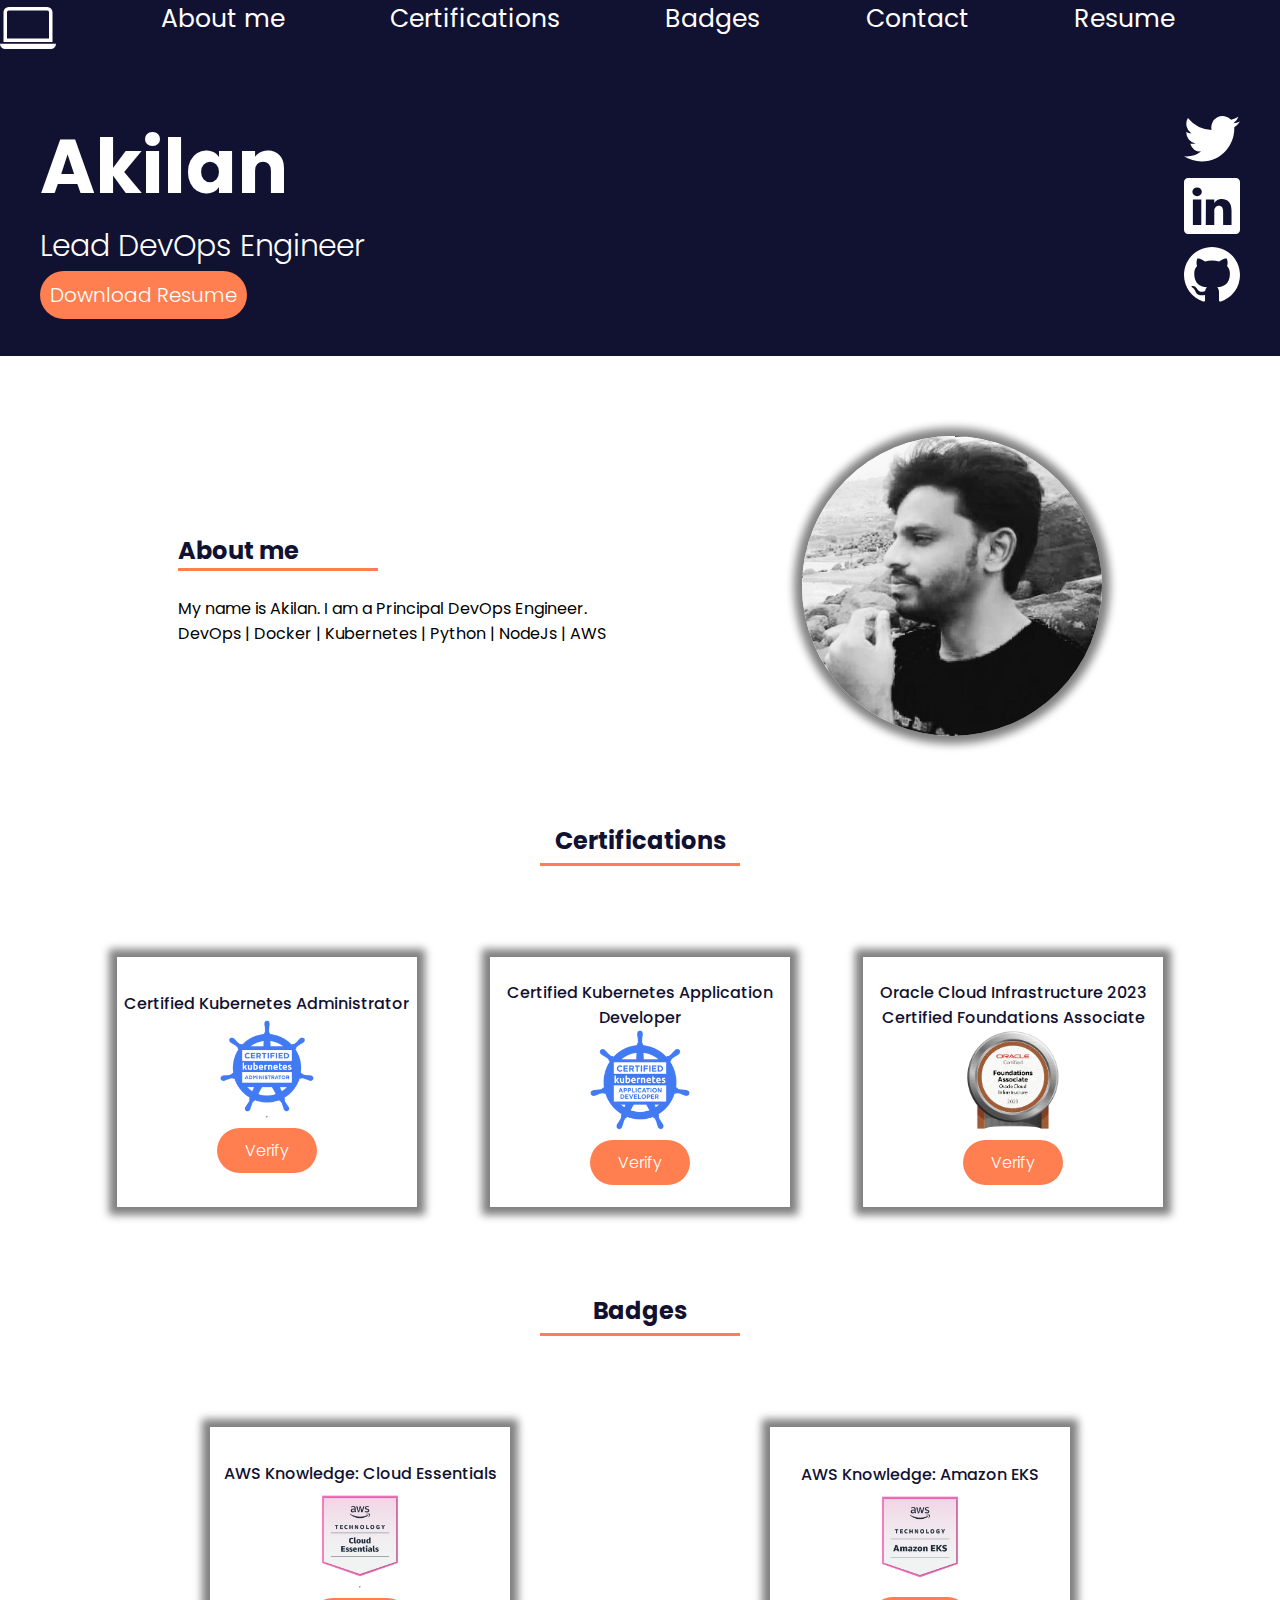
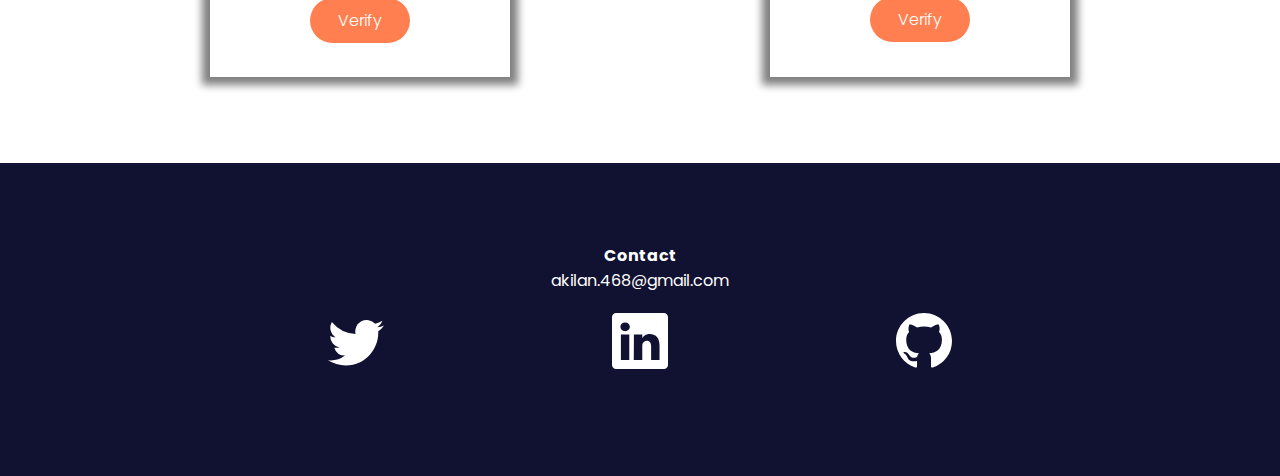
<file: index.html>
<!DOCTYPE html>
<html lang="en">
  <head>
    <meta charset="UTF-8" />
    <meta http-equiv="X-UA-Compatible" content="IE=edge" />
    <meta name="viewport" content="width=device-width, initial-scale=1.0" />
    <title>Akilan - DevOps</title>
    <link rel="stylesheet" href="css/style.css" />
    <link rel="preconnect" href="https://fonts.gstatic.com" />
    <link rel="preconnect" href="https://fonts.gstatic.com" />
    <link
      href="https://fonts.googleapis.com/css2?family=Poppins:wght@300;400;500;600;700;800&display=swap"
      rel="stylesheet"
    />
  </head>

  <body>
    <div class="progress"></div>
    <div class="progress_y"></div>
    <section class="hero">
      <div id="humburger" class="humburger">
        <svg
          xmlns="http://www.w3.org/2000/svg"
          width="45"
          height="35"
          fill="white"
          class="bi bi-list"
          viewBox="0 0 16 16"
        >
          <path
            fill-rule="evenodd"
            d="M2.5 12a.5.5 0 0 1 .5-.5h10a.5.5 0 0 1 0 1H3a.5.5 0 0 1-.5-.5zm0-4a.5.5 0 0 1 .5-.5h10a.5.5 0 0 1 0 1H3a.5.5 0 0 1-.5-.5zm0-4a.5.5 0 0 1 .5-.5h10a.5.5 0 0 1 0 1H3a.5.5 0 0 1-.5-.5z"
          />
        </svg>
      </div>
      <nav>
        <div class="logo">
          <svg
            xmlns="http://www.w3.org/2000/svg"
            width="56"
            height="56"
            fill="currentColor"
            class="bi bi-laptop"
            viewBox="0 0 16 16"
          >
            <path
              d="M13.5 3a.5.5 0 0 1 .5.5V11H2V3.5a.5.5 0 0 1 .5-.5h11zm-11-1A1.5 1.5 0 0 0 1 3.5V12h14V3.5A1.5 1.5 0 0 0 13.5 2h-11zM0 12.5h16a1.5 1.5 0 0 1-1.5 1.5h-13A1.5 1.5 0 0 1 0 12.5z"
            />
          </svg>
        </div>
        <ul id="nav-list">
          <li><a href="#about-section">About me</a></li>
          <li><a href="#cert-section">Certifications</a></li>
          <li><a href="#badge-section">Badges</a></li>
          <li><a href="#contact-section">Contact</a></li>
          <li><a href="resume.html">Resume</a></li>
        </ul>
      </nav>
      <div class="hero-area">
        <div class="hero-text">
          <h1>Akilan</h1>
          <p>Lead DevOps Engineer</p>
          <a class="button" href="images/Akilan-DevOps-Kubernetes-CV.pdf"
            >Download Resume</a
          >
        </div>
        <div class="socials">
          <div>
            <a
              class="social"
              href="https://twitter.com/Akilan468"
              target="_blank"
            >
              <svg
                xmlns="http://www.w3.org/2000/svg"
                width="56"
                height="56"
                fill="white"
                class="bi bi-twitter"
                viewBox="0 0 16 16"
              >
                <path
                  d="M5.026 15c6.038 0 9.341-5.003 9.341-9.334 0-.14 0-.282-.006-.422A6.685 6.685 0 0 0 16 3.542a6.658 6.658 0 0 1-1.889.518 3.301 3.301 0 0 0 1.447-1.817 6.533 6.533 0 0 1-2.087.793A3.286 3.286 0 0 0 7.875 6.03a9.325 9.325 0 0 1-6.767-3.429 3.289 3.289 0 0 0 1.018 4.382A3.323 3.323 0 0 1 .64 6.575v.045a3.288 3.288 0 0 0 2.632 3.218 3.203 3.203 0 0 1-.865.115 3.23 3.23 0 0 1-.614-.057 3.283 3.283 0 0 0 3.067 2.277A6.588 6.588 0 0 1 .78 13.58a6.32 6.32 0 0 1-.78-.045A9.344 9.344 0 0 0 5.026 15z"
                />
              </svg>
            </a>
          </div>
          <div>
            <a
              class="social"
              href="https://www.linkedin.com/in/akilans/"
              target="_blank"
            >
              <svg
                xmlns="http://www.w3.org/2000/svg"
                width="56"
                height="56"
                fill="white"
                class="bi bi-linkedin"
                viewBox="0 0 16 16"
              >
                <path
                  d="M0 1.146C0 .513.526 0 1.175 0h13.65C15.474 0 16 .513 16 1.146v13.708c0 .633-.526 1.146-1.175 1.146H1.175C.526 16 0 15.487 0 14.854V1.146zm4.943 12.248V6.169H2.542v7.225h2.401zm-1.2-8.212c.837 0 1.358-.554 1.358-1.248-.015-.709-.52-1.248-1.342-1.248-.822 0-1.359.54-1.359 1.248 0 .694.521 1.248 1.327 1.248h.016zm4.908 8.212V9.359c0-.216.016-.432.08-.586.173-.431.568-.878 1.232-.878.869 0 1.216.662 1.216 1.634v3.865h2.401V9.25c0-2.22-1.184-3.252-2.764-3.252-1.274 0-1.845.7-2.165 1.193v.025h-.016a5.54 5.54 0 0 1 .016-.025V6.169h-2.4c.03.678 0 7.225 0 7.225h2.4z"
                />
              </svg>
            </a>
          </div>
          <div>
            <a
              class="social"
              href="https://github.com/akilans/"
              target="_blank"
            >
              <svg
                xmlns="http://www.w3.org/2000/svg"
                width="56"
                height="56"
                fill="white"
                class="bi bi-github"
                viewBox="0 0 16 16"
              >
                <path
                  d="M8 0C3.58 0 0 3.58 0 8c0 3.54 2.29 6.53 5.47 7.59.4.07.55-.17.55-.38 0-.19-.01-.82-.01-1.49-2.01.37-2.53-.49-2.69-.94-.09-.23-.48-.94-.82-1.13-.28-.15-.68-.52-.01-.53.63-.01 1.08.58 1.23.82.72 1.21 1.87.87 2.33.66.07-.52.28-.87.51-1.07-1.78-.2-3.64-.89-3.64-3.95 0-.87.31-1.59.82-2.15-.08-.2-.36-1.02.08-2.12 0 0 .67-.21 2.2.82.64-.18 1.32-.27 2-.27.68 0 1.36.09 2 .27 1.53-1.04 2.2-.82 2.2-.82.44 1.1.16 1.92.08 2.12.51.56.82 1.27.82 2.15 0 3.07-1.87 3.75-3.65 3.95.29.25.54.73.54 1.48 0 1.07-.01 1.93-.01 2.2 0 .21.15.46.55.38A8.012 8.012 0 0 0 16 8c0-4.42-3.58-8-8-8z"
                />
              </svg>
            </a>
          </div>
        </div>
      </div>
    </section>

    <section id="about-section">
      <div class="about-area">
        <div class="information">
          <div>
            <h2>About me</h2>
            <div class="line"></div>
          </div>
          <br />
          <p>My name is Akilan. I am a Principal DevOps Engineer.</p>
          <p>DevOps | Docker | Kubernetes | Python | NodeJs | AWS</p>
        </div>

        <div class="avatar">
          <img src="images/akilan.jpeg" />
        </div>
      </div>
    </section>

    <section id="cert-section" class="cert-section">
      <div>
        <h2>Certifications</h2>
        <div class="line"></div>
      </div>

      <div class="certifications">
        <div class="cert">
          <h4>Certified Kubernetes Administrator</h4>
          <img src="images/logo_cka.png" />
          <hr />
          <a
            class="verify-button"
            href="https://www.youracclaim.com/badges/a66ec4e4-86b6-4722-be13-3744ed764998/linked_in_profile"
            target="_blank"
            >Verify</a
          >
        </div>
        <div class="cert">
          <h4>Certified Kubernetes Application Developer</h4>
          <img src="images/logo_ckad.png" />
          <a
            class="verify-button"
            href="https://www.youracclaim.com/badges/920e7de9-6ec0-405c-a5a6-65ee9114ed0f/linked_in_profile"
            target="_blank"
            >Verify</a
          >
        </div>
        <div class="cert">
          <h4>
            Oracle Cloud Infrastructure 2023 Certified Foundations Associate
          </h4>
          <img src="images/oci_foundation.png" />
          <a
            class="verify-button"
            href="https://catalog-education.oracle.com/pls/certview/sharebadge?id=BD5A537765E725DFD934C23E7CBBB7E0CFA1915DA58BA8D2B6BC330225EB894B"
            target="_blank"
            >Verify</a
          >
        </div>
      </div>
    </section>

    <section id="badge-section" class="badge-section">
      <div>
        <h2>Badges</h2>
        <div class="line"></div>
      </div>

      <div class="badges">
        <div class="badge">
          <h4>AWS Knowledge: Cloud Essentials</h4>
          <img src="images/aws-essentials.png" />
          <hr />
          <a
            class="verify-button"
            href="https://www.credly.com/earner/earned/badge/4625524e-0182-421e-8260-36d8d46342df"
            target="_blank"
            >Verify</a
          >
        </div>
        <div class="badge">
          <h4>AWS Knowledge: Amazon EKS</h4>
          <img src="images/eks.png" />
          <a
            class="verify-button"
            href="https://www.credly.com/earner/earned/badge/311fedb4-b49c-4187-8f48-3cd529ccef06"
            target="_blank"
            >Verify</a
          >
        </div>
      </div>
    </section>

    <footer id="contact-section">
      <div class="contact-email">
        <h4>Contact</h4>
        <p>akilan.468@gmail.com</p>
      </div>
      <div class="social-icons">
        <div>
          <a
            class="social"
            href="https://twitter.com/Akilan468"
            target="_blank"
          >
            <svg
              xmlns="http://www.w3.org/2000/svg"
              width="56"
              height="56"
              fill="white"
              class="bi bi-twitter"
              viewBox="0 0 16 16"
            >
              <path
                d="M5.026 15c6.038 0 9.341-5.003 9.341-9.334 0-.14 0-.282-.006-.422A6.685 6.685 0 0 0 16 3.542a6.658 6.658 0 0 1-1.889.518 3.301 3.301 0 0 0 1.447-1.817 6.533 6.533 0 0 1-2.087.793A3.286 3.286 0 0 0 7.875 6.03a9.325 9.325 0 0 1-6.767-3.429 3.289 3.289 0 0 0 1.018 4.382A3.323 3.323 0 0 1 .64 6.575v.045a3.288 3.288 0 0 0 2.632 3.218 3.203 3.203 0 0 1-.865.115 3.23 3.23 0 0 1-.614-.057 3.283 3.283 0 0 0 3.067 2.277A6.588 6.588 0 0 1 .78 13.58a6.32 6.32 0 0 1-.78-.045A9.344 9.344 0 0 0 5.026 15z"
              />
            </svg>
          </a>
        </div>
        <div>
          <a
            class="social"
            href="https://www.linkedin.com/in/akilans/"
            target="_blank"
          >
            <svg
              xmlns="http://www.w3.org/2000/svg"
              width="56"
              height="56"
              fill="white"
              class="bi bi-linkedin"
              viewBox="0 0 16 16"
            >
              <path
                d="M0 1.146C0 .513.526 0 1.175 0h13.65C15.474 0 16 .513 16 1.146v13.708c0 .633-.526 1.146-1.175 1.146H1.175C.526 16 0 15.487 0 14.854V1.146zm4.943 12.248V6.169H2.542v7.225h2.401zm-1.2-8.212c.837 0 1.358-.554 1.358-1.248-.015-.709-.52-1.248-1.342-1.248-.822 0-1.359.54-1.359 1.248 0 .694.521 1.248 1.327 1.248h.016zm4.908 8.212V9.359c0-.216.016-.432.08-.586.173-.431.568-.878 1.232-.878.869 0 1.216.662 1.216 1.634v3.865h2.401V9.25c0-2.22-1.184-3.252-2.764-3.252-1.274 0-1.845.7-2.165 1.193v.025h-.016a5.54 5.54 0 0 1 .016-.025V6.169h-2.4c.03.678 0 7.225 0 7.225h2.4z"
              />
            </svg>
          </a>
        </div>
        <div>
          <a class="social" href="https://github.com/akilans/" target="_blank">
            <svg
              xmlns="http://www.w3.org/2000/svg"
              width="56"
              height="56"
              fill="white"
              class="bi bi-github"
              viewBox="0 0 16 16"
            >
              <path
                d="M8 0C3.58 0 0 3.58 0 8c0 3.54 2.29 6.53 5.47 7.59.4.07.55-.17.55-.38 0-.19-.01-.82-.01-1.49-2.01.37-2.53-.49-2.69-.94-.09-.23-.48-.94-.82-1.13-.28-.15-.68-.52-.01-.53.63-.01 1.08.58 1.23.82.72 1.21 1.87.87 2.33.66.07-.52.28-.87.51-1.07-1.78-.2-3.64-.89-3.64-3.95 0-.87.31-1.59.82-2.15-.08-.2-.36-1.02.08-2.12 0 0 .67-.21 2.2.82.64-.18 1.32-.27 2-.27.68 0 1.36.09 2 .27 1.53-1.04 2.2-.82 2.2-.82.44 1.1.16 1.92.08 2.12.51.56.82 1.27.82 2.15 0 3.07-1.87 3.75-3.65 3.95.29.25.54.73.54 1.48 0 1.07-.01 1.93-.01 2.2 0 .21.15.46.55.38A8.012 8.012 0 0 0 16 8c0-4.42-3.58-8-8-8z"
              />
            </svg>
          </a>
        </div>
      </div>
    </footer>
    <script src="js/app.js"></script>
  </body>
</html>
</file>
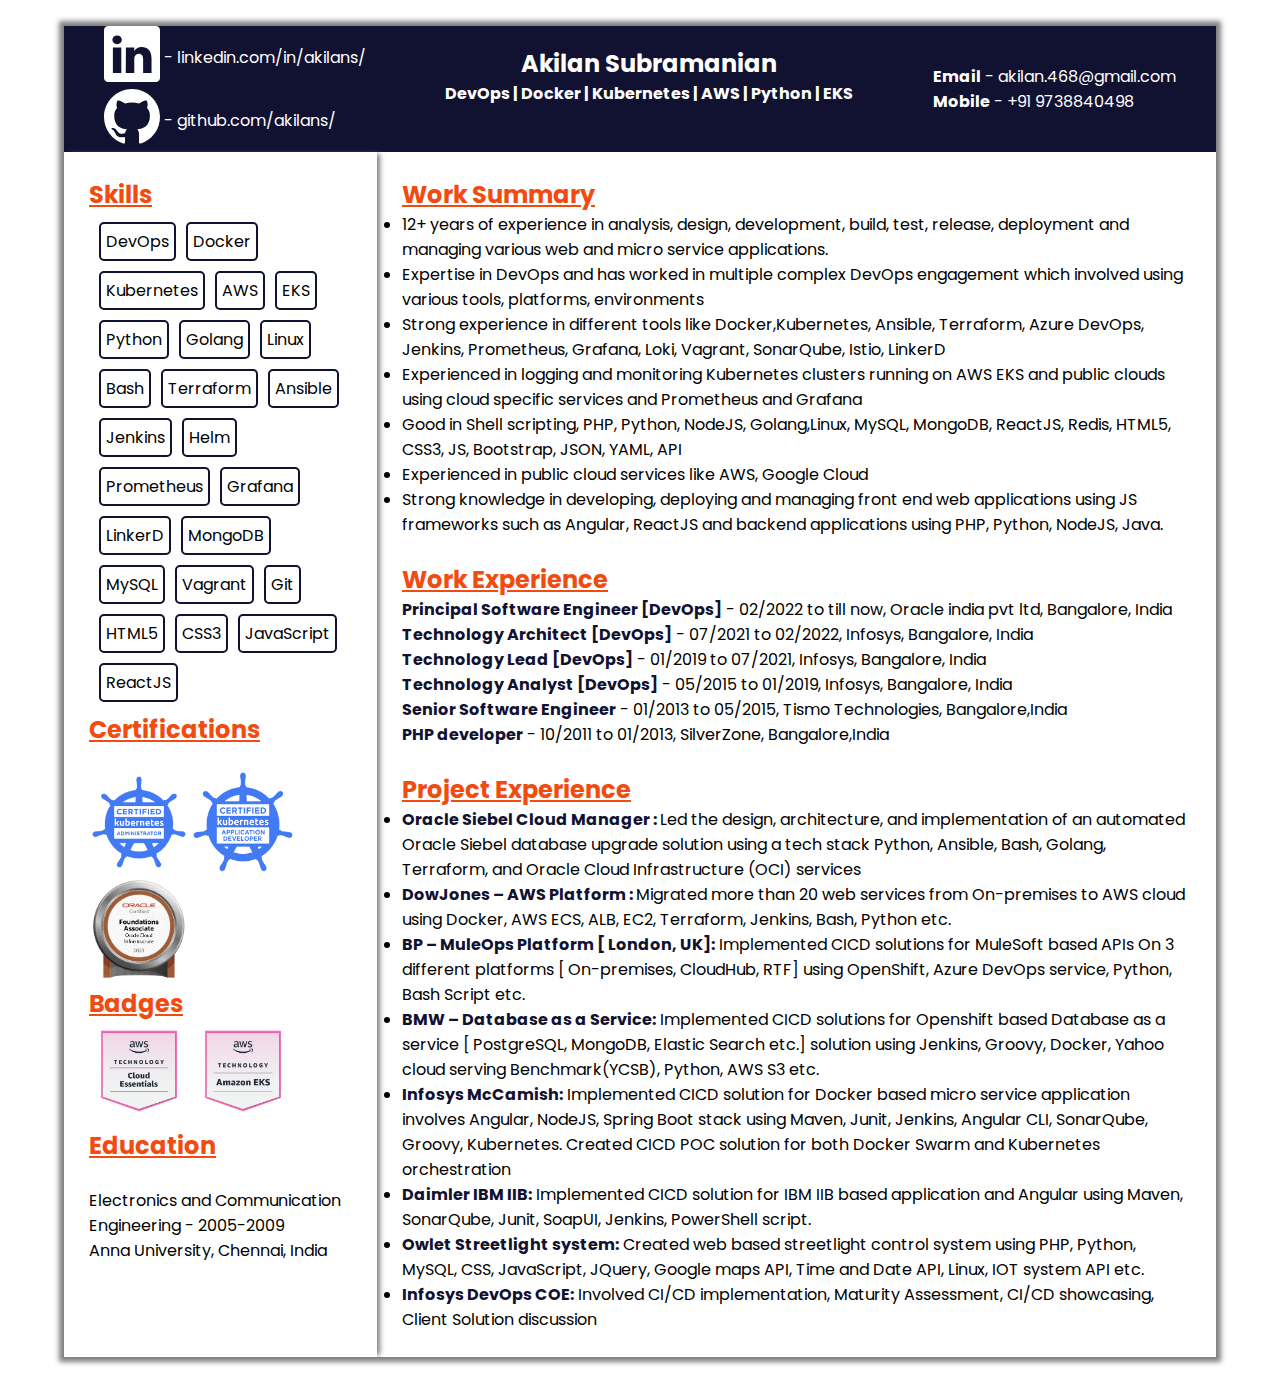
<file: resume.html>
<!DOCTYPE html>
<html lang="en">

<head>
    <meta charset="UTF-8">
    <meta http-equiv="X-UA-Compatible" content="IE=edge">
    <meta name="viewport" content="width=device-width, initial-scale=1.0">
    <title>Akilan-DevOps-Kubernetes-CV</title>
    <link rel="stylesheet" href="css/cv-style.css">
    <link rel="preconnect" href="https://fonts.gstatic.com">
    <link rel="preconnect" href="https://fonts.gstatic.com">
    <link href="https://fonts.googleapis.com/css2?family=Poppins:wght@300;400;500;600;700;800&display=swap"
        rel="stylesheet">
</head>

<body>
    <div class="main">
        <section class="header">

            <div class="socials">
                <div>
                    <span class="icon"><svg xmlns="http://www.w3.org/2000/svg" width="56" height="56" fill="white"
                            class="bi bi-linkedin" viewBox="0 0 16 16">
                            <path
                                d="M0 1.146C0 .513.526 0 1.175 0h13.65C15.474 0 16 .513 16 1.146v13.708c0 .633-.526 1.146-1.175 1.146H1.175C.526 16 0 15.487 0 14.854V1.146zm4.943 12.248V6.169H2.542v7.225h2.401zm-1.2-8.212c.837 0 1.358-.554 1.358-1.248-.015-.709-.52-1.248-1.342-1.248-.822 0-1.359.54-1.359 1.248 0 .694.521 1.248 1.327 1.248h.016zm4.908 8.212V9.359c0-.216.016-.432.08-.586.173-.431.568-.878 1.232-.878.869 0 1.216.662 1.216 1.634v3.865h2.401V9.25c0-2.22-1.184-3.252-2.764-3.252-1.274 0-1.845.7-2.165 1.193v.025h-.016a5.54 5.54 0 0 1 .016-.025V6.169h-2.4c.03.678 0 7.225 0 7.225h2.4z" />
                        </svg></span>

                    <a class="social" href="https://linkedin.com/in/akilans/" target="_blank">
                        - linkedin.com/in/akilans/
                    </a>
                </div>
                <div>
                    <span class="icon"> <svg xmlns="http://www.w3.org/2000/svg" width="56" height="56" fill="white"
                            class="bi bi-github" viewBox="0 0 16 16">
                            <path
                                d="M8 0C3.58 0 0 3.58 0 8c0 3.54 2.29 6.53 5.47 7.59.4.07.55-.17.55-.38 0-.19-.01-.82-.01-1.49-2.01.37-2.53-.49-2.69-.94-.09-.23-.48-.94-.82-1.13-.28-.15-.68-.52-.01-.53.63-.01 1.08.58 1.23.82.72 1.21 1.87.87 2.33.66.07-.52.28-.87.51-1.07-1.78-.2-3.64-.89-3.64-3.95 0-.87.31-1.59.82-2.15-.08-.2-.36-1.02.08-2.12 0 0 .67-.21 2.2.82.64-.18 1.32-.27 2-.27.68 0 1.36.09 2 .27 1.53-1.04 2.2-.82 2.2-.82.44 1.1.16 1.92.08 2.12.51.56.82 1.27.82 2.15 0 3.07-1.87 3.75-3.65 3.95.29.25.54.73.54 1.48 0 1.07-.01 1.93-.01 2.2 0 .21.15.46.55.38A8.012 8.012 0 0 0 16 8c0-4.42-3.58-8-8-8z" />
                        </svg></span>

                    <a class="social" href="https://github.com/akilans/" target="_blank">
                        - github.com/akilans/
                    </a>
                </div>
            </div>

            <div class="avatar">
                <h2>Akilan Subramanian</h2>
                <h4>DevOps | Docker | Kubernetes | AWS | Python | EKS</h4>
                <br>
            </div>

            <div class="contact">
                <p><strong>Email</strong> - akilan.468@gmail.com</p>
                <p><strong>Mobile</strong> - +91 9738840498</p>
            </div>



        </section>
        <section class="intro">
            <div class="left-intro">
                <h2><u>Skills</u></h2>
                <div class="badges">
                    <span class="badge">DevOps</span>
                    <span class="badge">Docker</span>
                    <span class="badge">Kubernetes</span>
                    <span class="badge">AWS</span>
                    <span class="badge">EKS</span>
                    <span class="badge">Python</span>
                    <span class="badge">Golang</span>
                    <span class="badge">Linux</span>
                    <span class="badge">Bash</span>
                    <span class="badge">Terraform</span>
                    <span class="badge">Ansible</span>
                    <span class="badge">Jenkins</span>
                    <span class="badge">Helm</span>
                    <span class="badge">Prometheus</span>
                    <span class="badge">Grafana</span>
                    <span class="badge">LinkerD</span>
                    <span class="badge">MongoDB</span>
                    <span class="badge">MySQL</span>
                    <span class="badge">Vagrant</span>
                    <span class="badge">Git</span>
                    <span class="badge">HTML5</span>
                    <span class="badge">CSS3</span>
                    <span class="badge">JavaScript</span>
                    <span class="badge">ReactJS</span>
                </div>

                <div class="cert-images">
                    <h2><u>Certifications</u></h2>
                    <br>
                    <img src="images/logo_cka.png" />
                    <img src="images/logo_ckad.png" />
                    <img src="images/oci_foundation.png" />
                </div>

                <div class="badges-logo">
                    <h2><u>Badges</u></h2>
                    <img src="images/aws-essentials.png" />
                    <img src="images/eks.png" />
                </div>

                <div>
                    <h2><u>Education</u></h2>
                    <h4>Bachelor of Engineering</h4>
                    <p>Electronics and Communication Engineering - 2005-2009</p>
                    <p>Anna University, Chennai, India</p>
                </div>

            </div>

            <div class="right-intro">

                <div class="work-summary">

                    <h2><u>Work Summary</u></h2>
                    <ul>
                        <li>12+ years of experience in analysis, design, development, build, test, release,
                            deployment and managing various web and micro service applications.</li>
                        <li>Expertise in DevOps and has worked in multiple complex DevOps
                            engagement which involved using various tools, platforms, environments</li>
                        <li>Strong experience in different tools like Docker,Kubernetes, Ansible, Terraform, Azure
                            DevOps, Jenkins,
                            Prometheus, Grafana, Loki, Vagrant, SonarQube, Istio, LinkerD</li>
                        <li>Experienced in logging and monitoring Kubernetes clusters running on AWS EKS and public clouds using cloud specific services and Prometheus and Grafana</li>
                        <li>Good in Shell scripting, PHP, Python, NodeJS, Golang,Linux,
                            MySQL, MongoDB, ReactJS, Redis, HTML5, CSS3, JS, Bootstrap, JSON, YAML, API
                        </li>
                        <li>Experienced in public cloud services like AWS, Google Cloud</li>
                        <li>Strong knowledge in developing, deploying and managing front end web
                            applications using JS frameworks such as Angular, ReactJS and backend
                            applications using PHP, Python, NodeJS, Java.</li>
                    </ul>

                </div>

                <br>

                <div class="work-experience">

                    <h2><u>Work Experience</u></h2>
                    <p>
                        <strong>Principal Software Engineer [DevOps]</strong> - 02/2022 to till now, Oracle india pvt ltd, Bangalore,
                        India<br>
                        <strong>Technology Architect [DevOps]</strong> - 07/2021 to 02/2022, Infosys, Bangalore,
                        India<br>
                        <strong>Technology Lead [DevOps]</strong> - 01/2019 to 07/2021, Infosys, Bangalore,
                        India<br>
                        <strong>Technology Analyst [DevOps]</strong> - 05/2015 to 01/2019, Infosys, Bangalore,
                        India<br>
                        <strong>Senior Software Engineer</strong> - 01/2013 to 05/2015, Tismo Technologies,
                        Bangalore,India
                        <br><strong>PHP developer</strong> - 10/2011 to 01/2013, SilverZone,
                        Bangalore,India
                    </p>

                    <br>
                </div>

                <div>
                    <h2><u>Project Experience</u></h2>
                    <ul>
                        <li><strong>Oracle Siebel Cloud Manager : </strong>Led the design, architecture, and implementation of an automated Oracle Siebel database upgrade solution using a tech stack Python, Ansible, Bash, Golang, Terraform, and Oracle Cloud Infrastructure (OCI) services
                        </li>
                        <li><strong>DowJones – AWS Platform : </strong>Migrated more than 20 web services from
                            On-premises to AWS cloud using Docker, AWS ECS, ALB, EC2, Terraform, Jenkins, Bash, Python
                            etc.
                        </li>
                        <li><strong>BP – MuleOps Platform [ London, UK]:</strong> Implemented CICD solutions for
                            MuleSoft based APIs On 3 different platforms [ On-premises, CloudHub,
                            RTF] using OpenShift, Azure DevOps service, Python, Bash Script etc.</li>
                        <li><strong>BMW – Database as a Service:</strong> Implemented CICD solutions for Openshift
                            based Database as a service [ PostgreSQL, MongoDB, Elastic Search etc.]
                            solution using Jenkins, Groovy, Docker, Yahoo cloud serving
                            Benchmark(YCSB), Python, AWS S3 etc.</li>
                        <li><strong>Infosys McCamish:</strong> Implemented CICD solution for Docker based micro
                            service application involves Angular, NodeJS, Spring Boot stack using
                            Maven, Junit, Jenkins, Angular CLI, SonarQube, Groovy, Kubernetes.
                            Created CICD POC solution for both Docker Swarm and Kubernetes
                            orchestration</li>
                        <li><strong>Daimler IBM IIB:</strong> Implemented CICD solution for IBM IIB based application
                            and Angular using Maven, SonarQube, Junit, SoapUI, Jenkins, PowerShell
                            script.</li>
                        <li><strong>Owlet Streetlight system:</strong> Created web based streetlight control system
                            using PHP, Python, MySQL, CSS, JavaScript, JQuery, Google maps API, Time
                            and Date API, Linux, IOT system API etc.</li>
                        <li><strong>Infosys DevOps COE:</strong> Involved CI/CD implementation, Maturity
                            Assessment, CI/CD showcasing, Client Solution discussion</li>
                    </ul>

                </div>

            </div>

    </div>

    </section>
    </div>


    <script src="js/app.js"></script>
</body>

</html>
</file>
<file: css/style.css>
* {
  margin: 0;
  padding: 0;
  box-sizing: border-box;
}

html {
  scroll-behavior: smooth;
}

body {
  font-family: "Poppins", sans-serif;
  margin: 0;
}

.progress {
  position: fixed;
  top: 0;
  left: 0;
  height: 10px;
  background-color: coral;
  border-radius: 5px;
}

.progress_y {
  position: fixed;
  top: 0;
  right: 0;
  width: 10px;
  background-color: coral;
  border-radius: 5px;
}

.hero {
  background-color: rgb(17 17 49);
  height: 100%;
  color: white;
  font-size: 30px;
}

nav {
  display: flex;
  justify-content: space-between;
  flex: 1;
}

nav ul {
  display: flex;
  list-style: none;
  width: 500px;
  justify-content: space-evenly;
  font-size: 25px;
  flex: 2;
}

nav li {
  text-decoration: none;
}

nav li a {
  text-decoration: none;
  color: white;
}

h1 {
  font-size: 75px;
  margin: 0;
}
.hero-area {
  display: flex;
  justify-content: space-between;
  height: 100%;
  align-items: center;
  padding: 40px;
}

.hero-text p {
  font-weight: 300;
}

.button {
  height: 60px;
  text-align: center;
  background-color: coral;
  border-radius: 40px;
  padding: 10px;
  font-weight: 300;
  margin-top: 10px;
  font-size: 20px;
}

.hero-text a {
  text-decoration: none;
  color: white;
}

.about-area {
  display: flex;
  justify-content: space-around;
  flex-wrap: wrap;
  padding: 80px;
  align-items: center;
}

.avatar img {
  width: 300px;
  border-radius: 50%;
  box-shadow: 0 0 8px 8px grey;
}

.cert-section, .badge-section {
  display: flex;
  flex-direction: column;
  text-align: center;
}

.certifications, .badges {
  display: flex;
  justify-content: space-around;
  align-items: center;
  padding: 80px;
  flex-wrap: wrap;
}
.certifications h4, .badges h4 {
  font-weight: 500;
}
.cert, .badge {
  width: 300px;
  height: 250px;
  box-shadow: 0 0 8px 8px grey;
  flex-direction: column;
  display: flex;
  align-items: center;
  justify-content: center;
  margin: 6px;
}

.cert img, .badge img{
  width: 100px;
  height: 100px;
  object-fit: cover;
}

.verify-button {
  height: 45px;
  width: 100px;
  text-align: center;
  background-color: coral;
  border-radius: 40px;
  padding-top: 10px;
  font-weight: 300;
  margin-top: 10px;
  text-decoration: none;
  color: white;
}

footer {
  background-color: rgb(17 17 49);
  padding: 80px;
}

.contact-email {
  display: flex;
  flex-direction: column;
  justify-content: center;
  align-items: center;
  color: white;
}

.social-icons {
  display: flex;
  justify-content: space-evenly;
  align-items: center;
  margin: 20px;
}

.humburger {
  display: none;
}

@media only screen and (max-width: 600px) {
  .humburger {
    display: flex;
    align-items: center;
    justify-content: center;
    cursor: pointer;
  }

  .logo {
    display: none;
  }

  nav ul {
    display: none;
  }

  ul.show {
    display: flex;
    flex-direction: column;
    justify-content: center;
    align-items: center;
  }
}

h2,
h4 {
  color: rgb(17 17 49);
}

.line {
  background-color: coral;
  display: block;
  width: 200px;
  height: 3px;
  text-align: center;
}

.cert-section .line,  .badge-section .line{
  margin: 5px auto;
}

.contact-email h4 {
  color: white;
}
</file>
<file: css/cv-style.css>
* {
  margin: 0;
  padding: 0;
  box-sizing: border-box;
}

body {
  font-family: "Poppins", sans-serif;
}

pre {
  font-family: "Poppins", sans-serif;
}

.main {
  width: 90%;
  margin: 2% 5% 2% 5%;
  box-shadow: 0px 0px 5px 5px gray;
}

.intro {
  min-height: 350px;
  width: 100%;
  display: flex;
}

.social,
.icon {
  vertical-align: middle;
  display: inline-block;
}

.left-intro {
  flex: 1;
  min-height: 350px;
  display: flex;
  flex-direction: column;
  padding: 25px;
  box-shadow: 5px 0 5px -2px gray;
}

.badges {
  display: flex;
  flex-wrap: wrap;
  margin: 5px;
}

.badge {
  padding: 5px;
  border: 2px solid rgb(17 17 49);
  border-radius: 5px;
  margin: 5px;
}

.header {
  background-color: rgb(17 17 49);
  display: flex;
  justify-content: space-around;
  align-items: center;
  color: white;
}

.header a {
  text-decoration: none;
  text-align: center;
  color: white;
}

.avatar img {
  border-radius: 50%;
  width: 250px;
}

.right-intro {
  flex: 3;
  min-height: 350px;
  padding: 25px;
}
strong,
h2,
h3,
h4,
h5 {
  color: rgb(17 17 49);
}

.header h2,
h4 {
  color: white;
}

.header h2 {
  text-align: center;
}

.header h4 {
  text-align: left;
}

.contact strong {
  color: white;
}

u {
  color: #f14b0f;
}

.cert-images img{
  width: 100px;
  height: 100px;
  object-fit: cover;
}


.badges-logo img{
  width: 100px;
  height: 100px;
  object-fit: cover;
}

@media only screen and (max-width: 600px) {
  .header {
    flex-wrap: wrap;
  }
  .intro {
    flex-wrap: wrap;
    flex-direction: column;
  }
}
</file>
